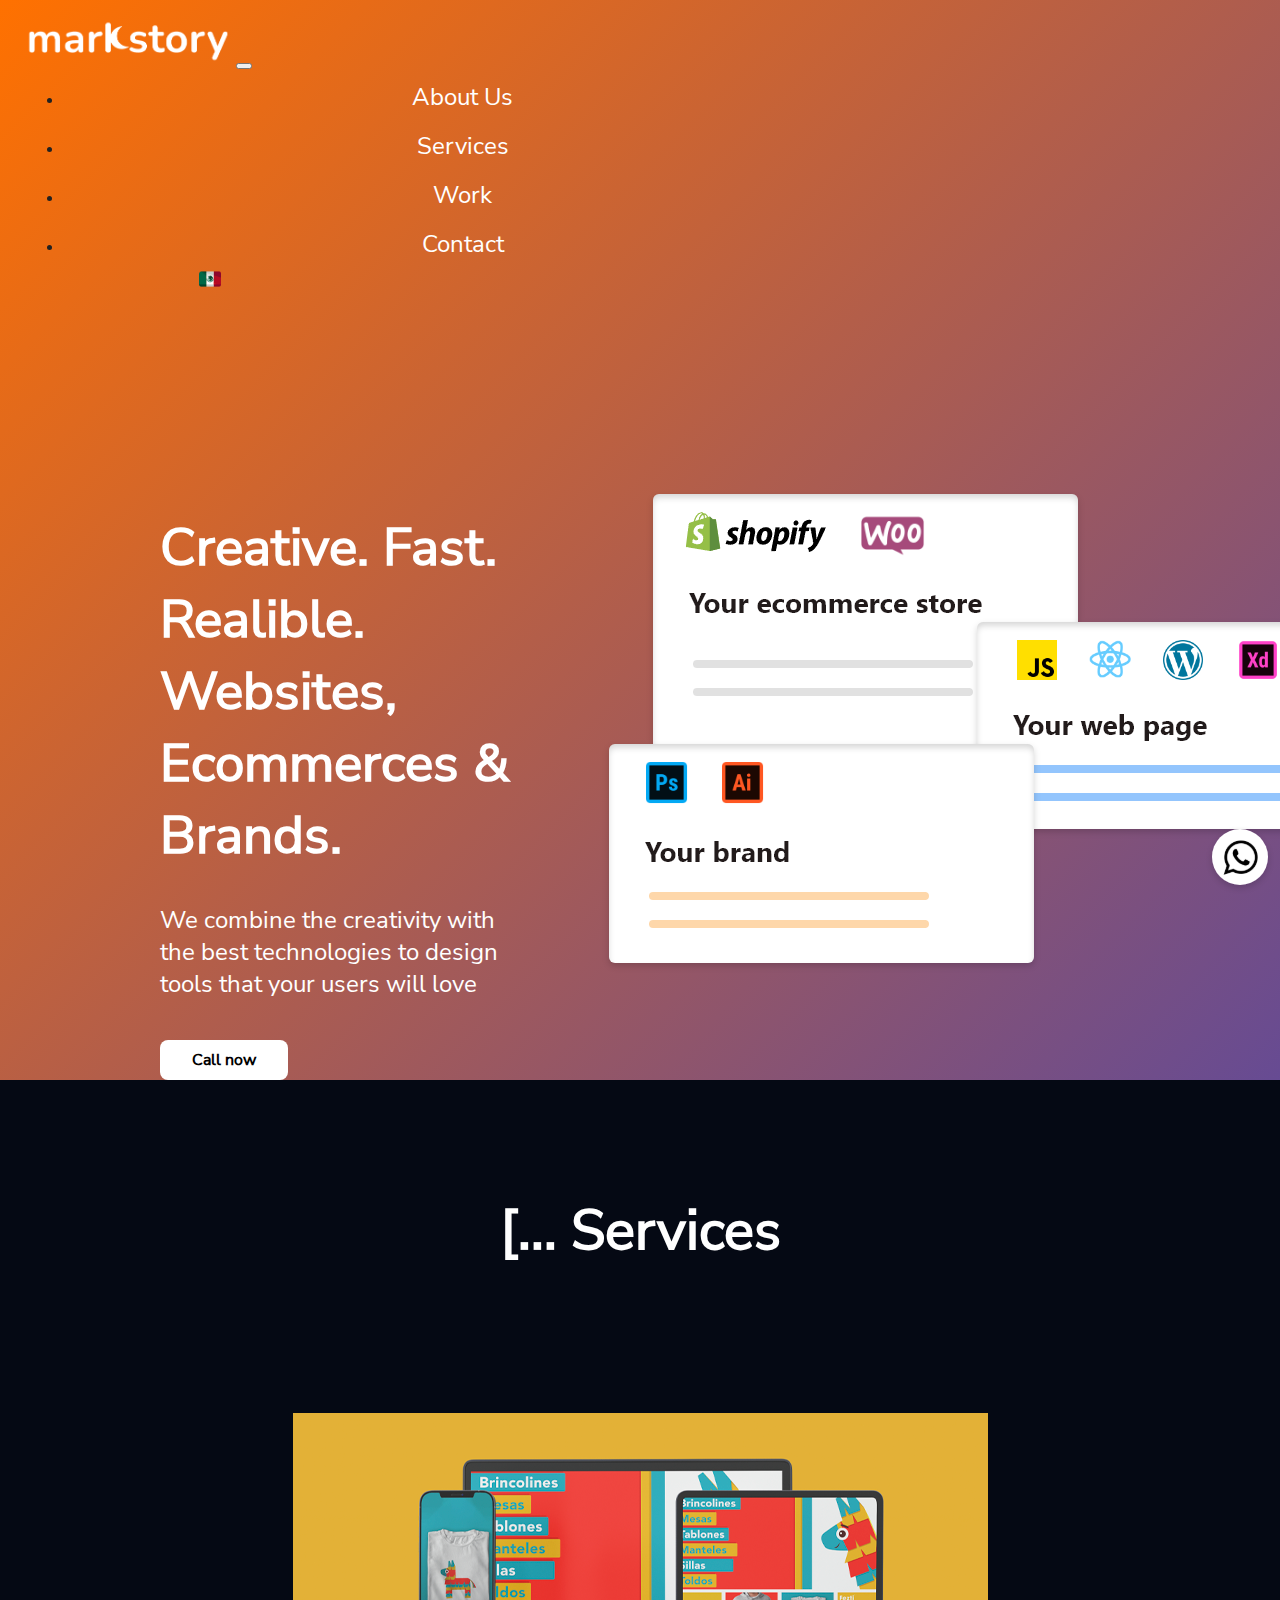
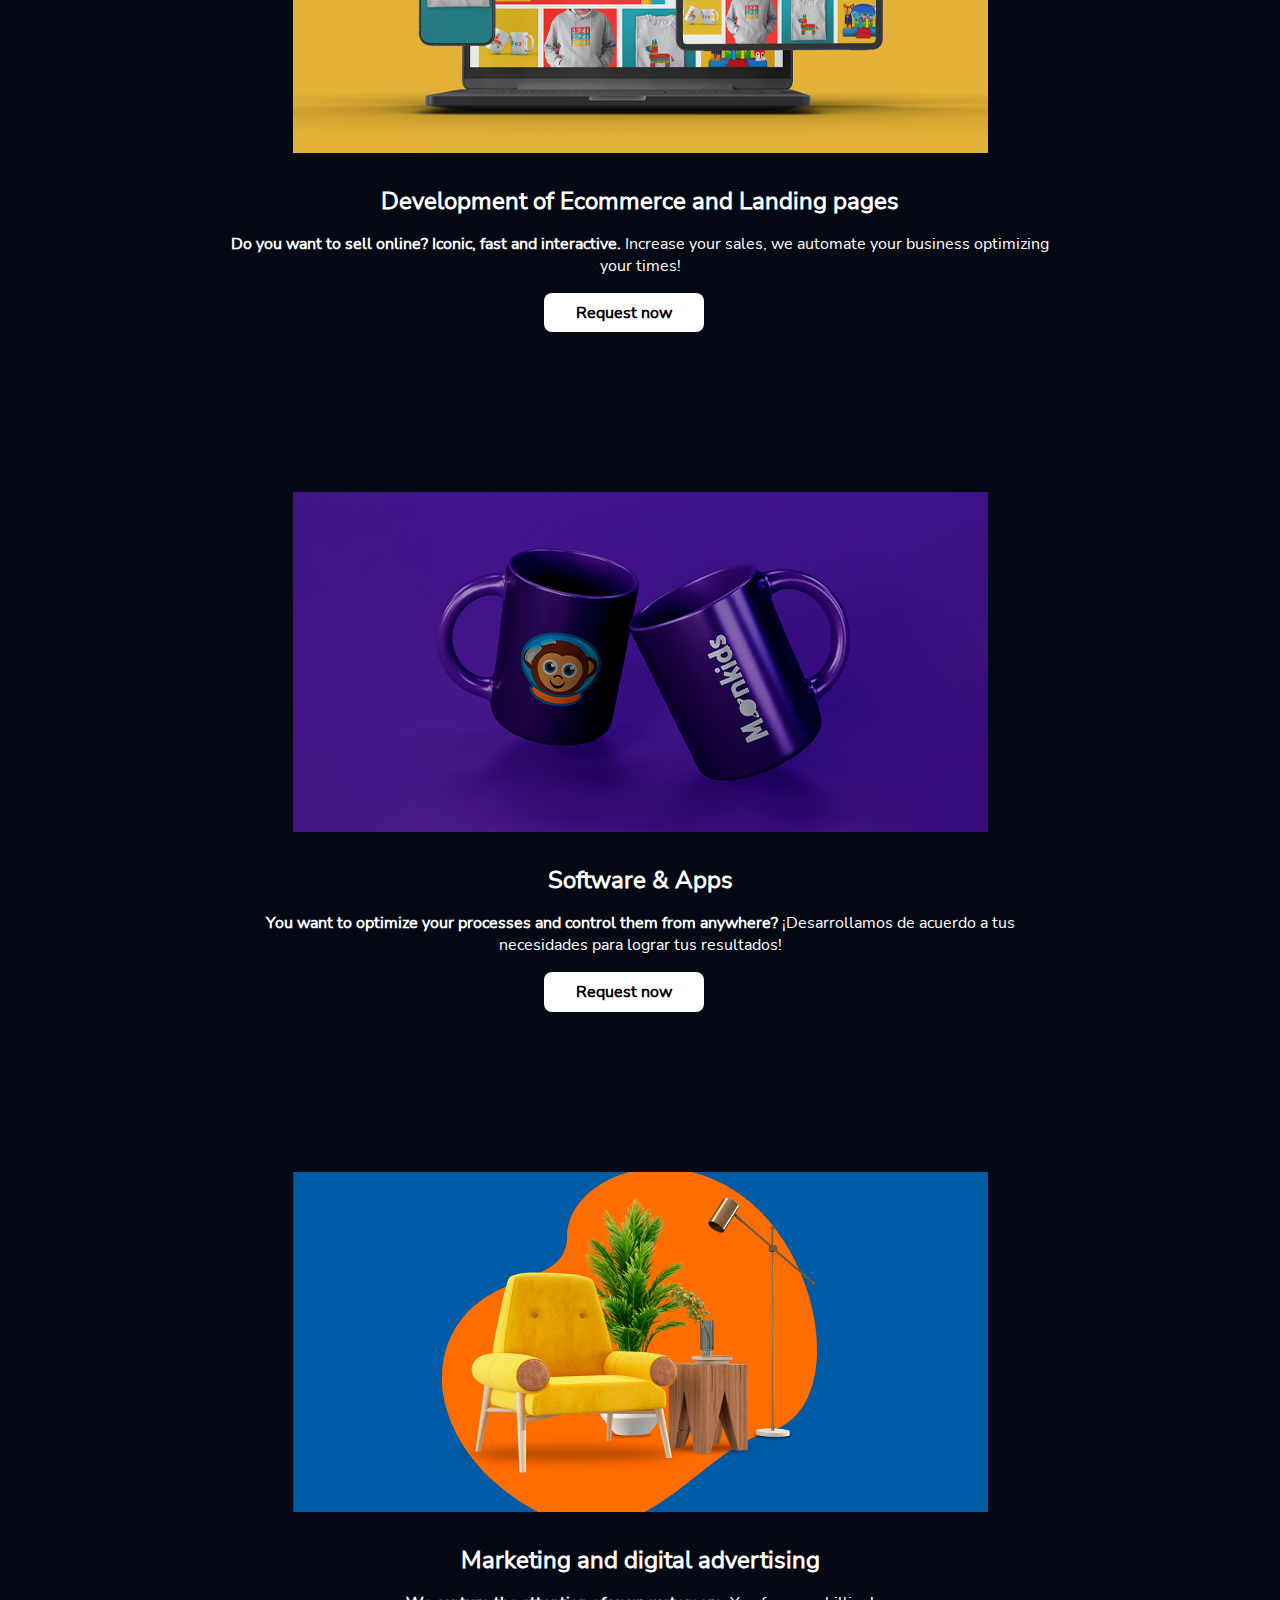
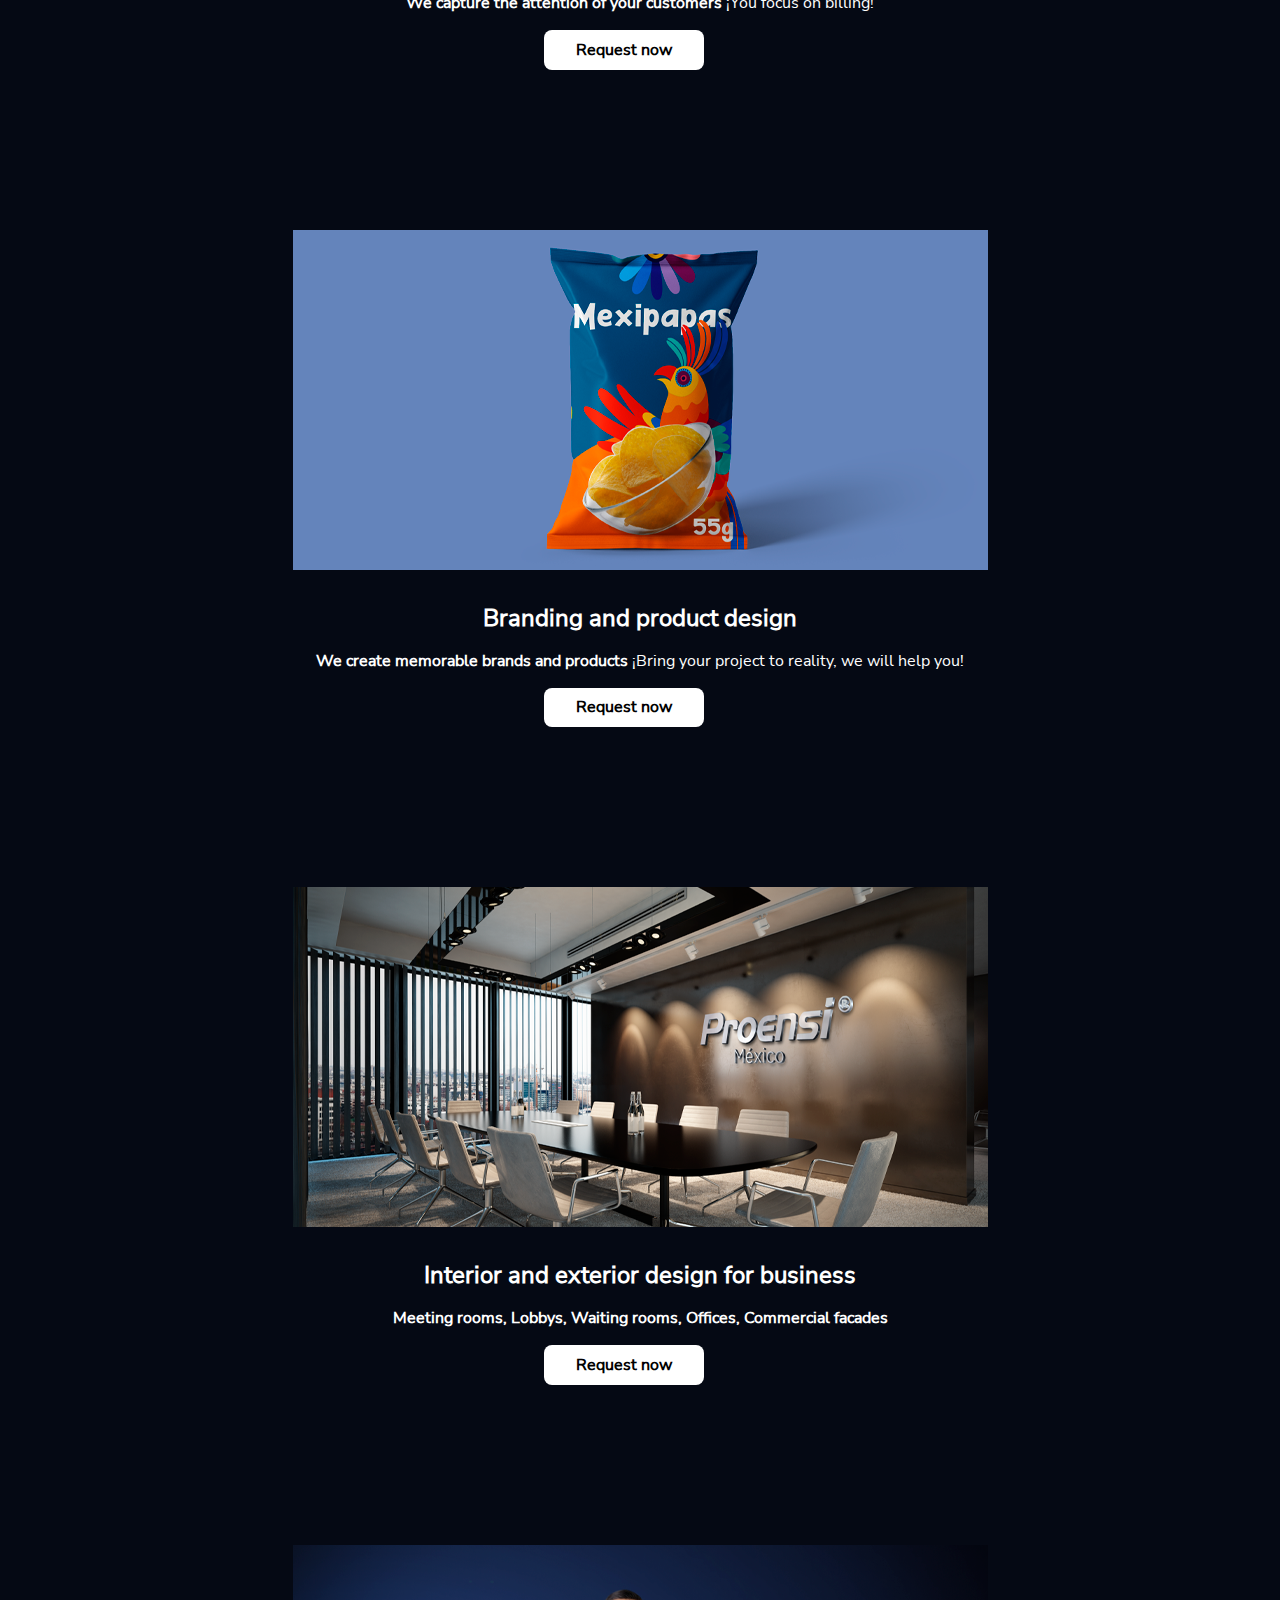
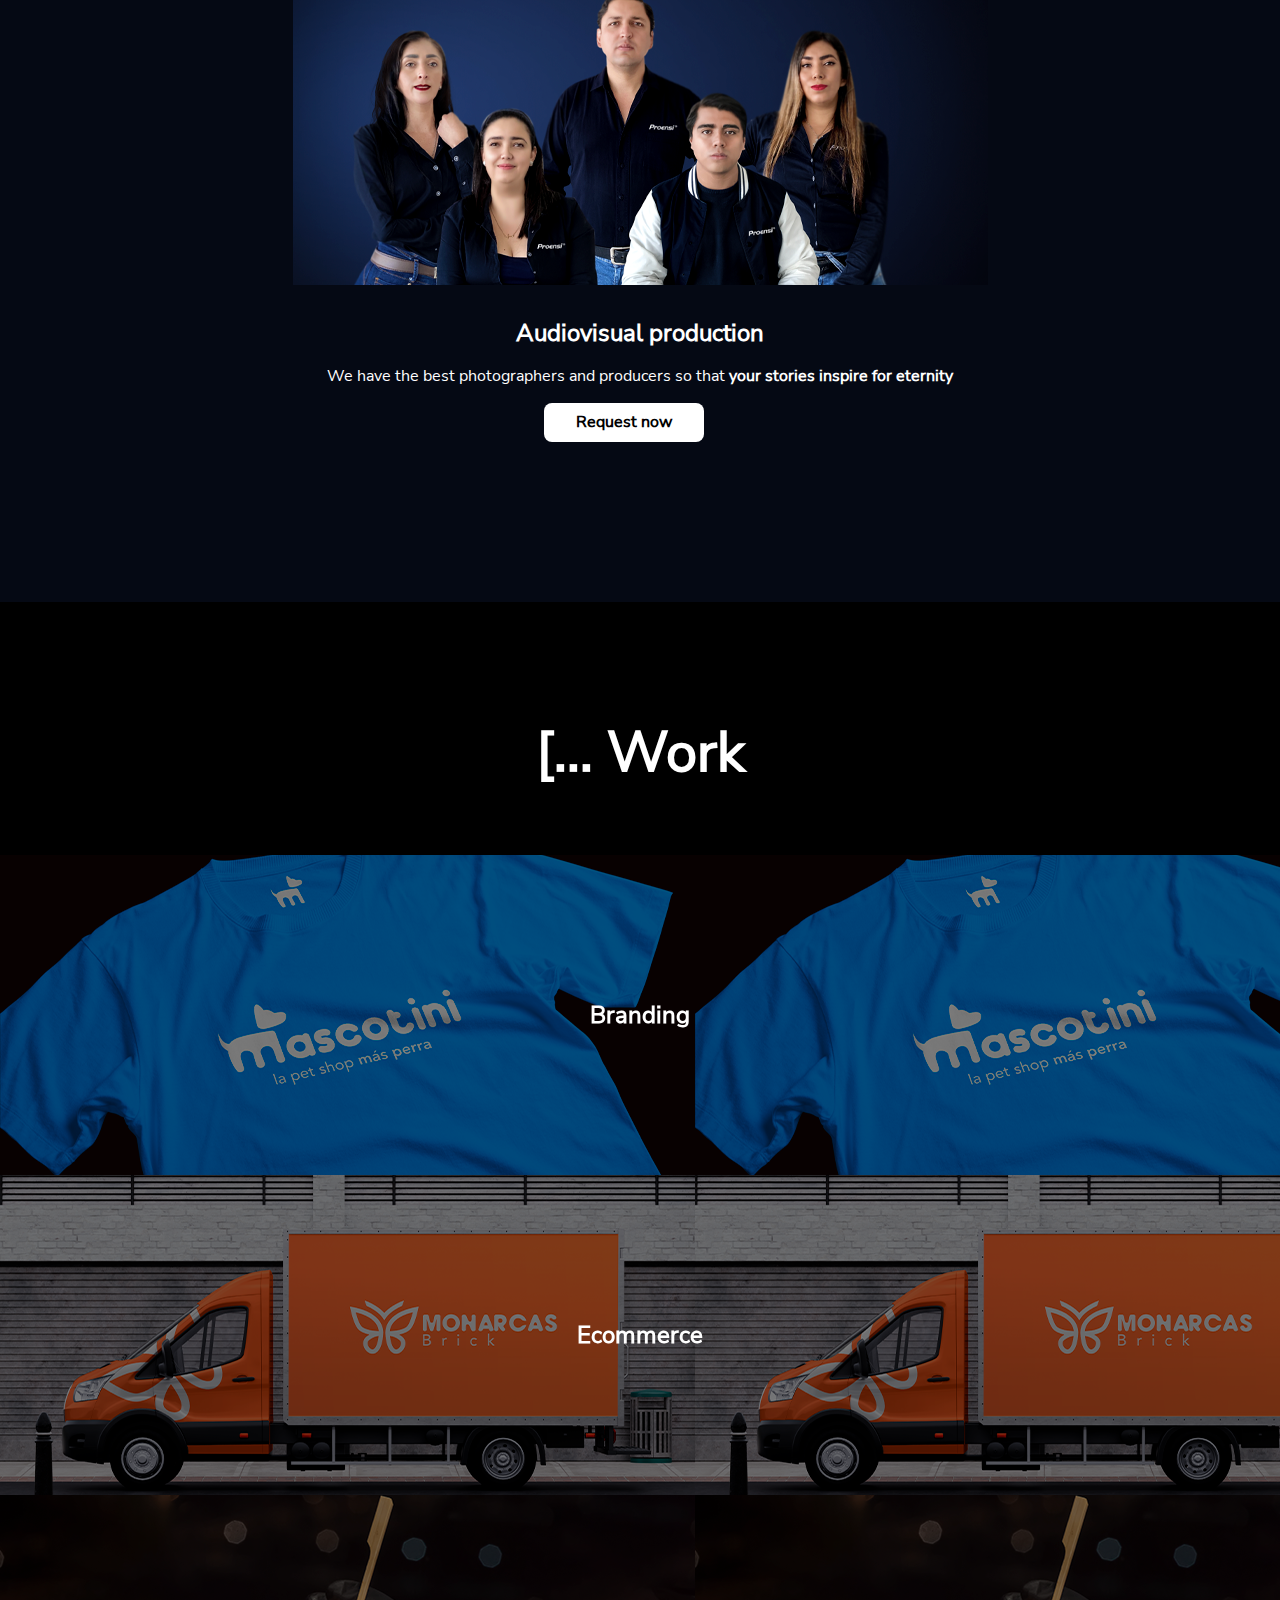
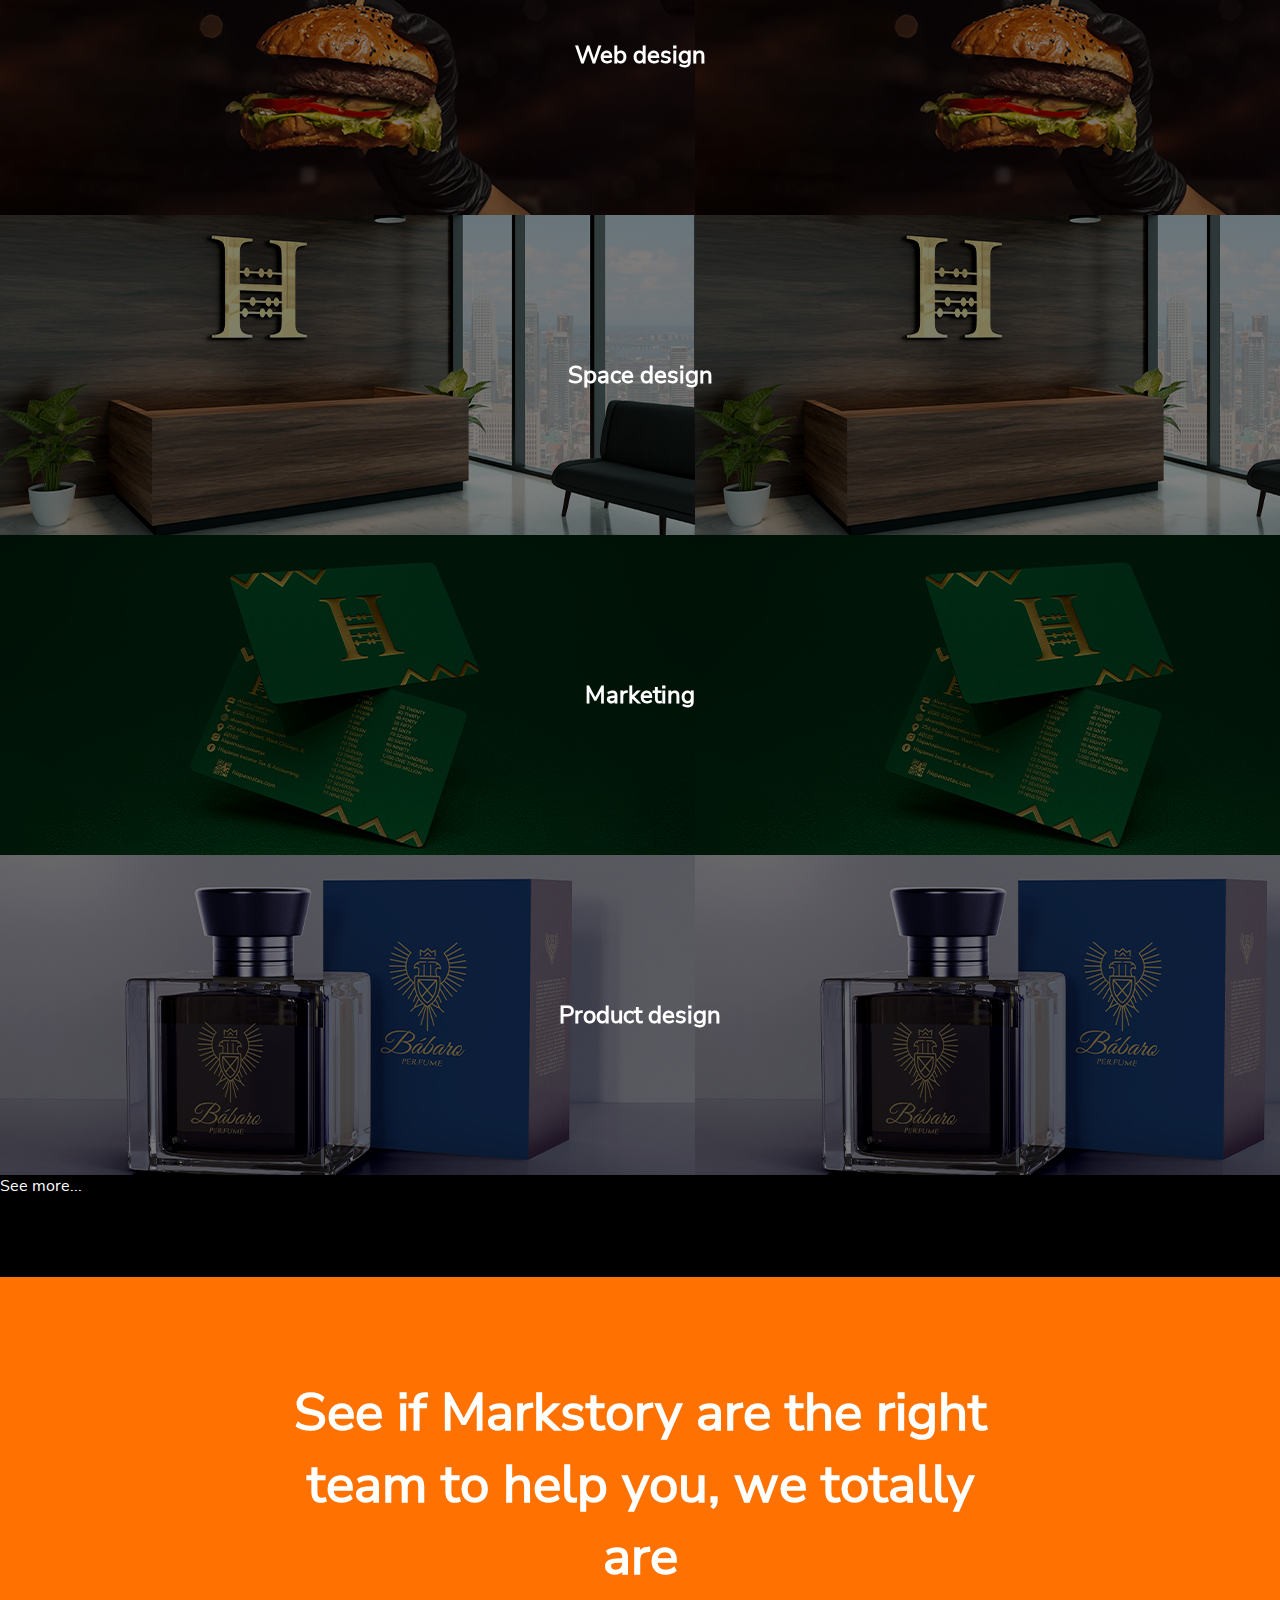
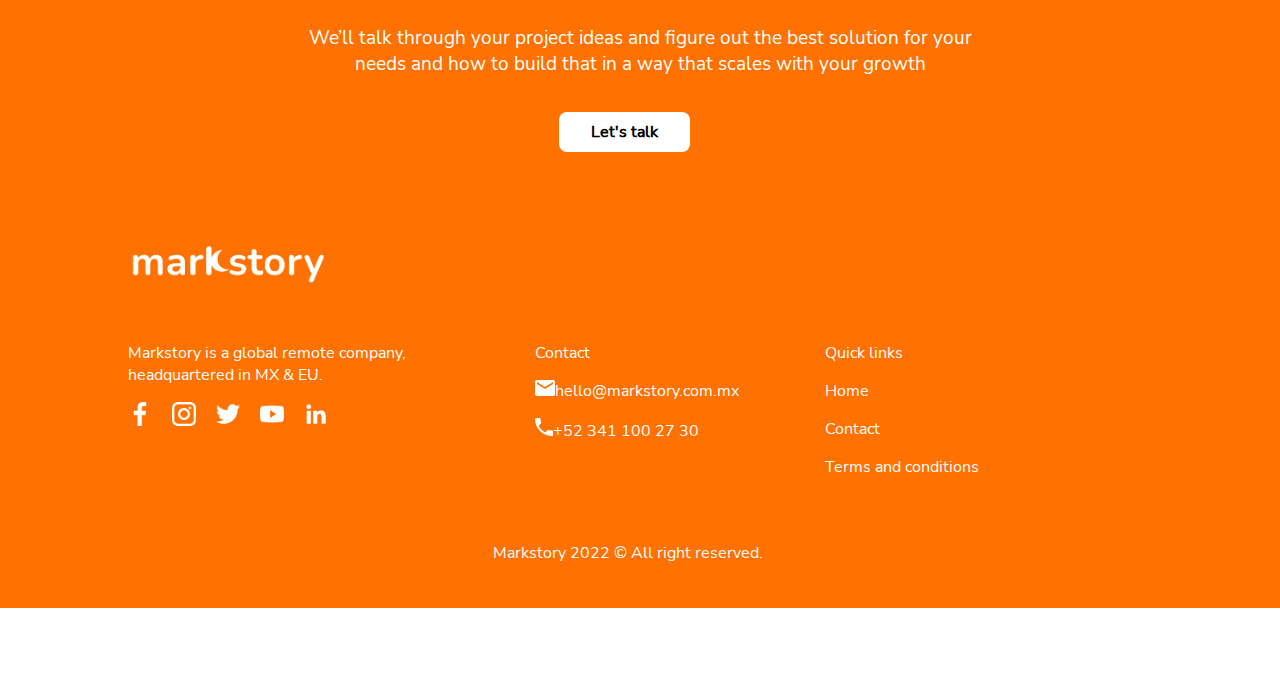
<file: en/index.html>
<!DOCTYPE html>
<html lang="en">
  <head>
    <meta charset="UTF-8" />
    <meta http-equiv="X-UA-Compatible" content="IE=edge" />
    <meta name="viewport" content="width=device-width, initial-scale=1.0" />
    <title>Markstory Inc</title>
    <!-- Styles -->
    <!-- Nuestros styles van al final de todos los css´s, los de bootstrap van antes que todos los css´s -->
    <link
      href="https://cdn.jsdelivr.net/npm/bootstrap@5.1.3/dist/css/bootstrap.min.css"
      rel="stylesheet"
      integrity="sha384-1BmE4kWBq78iYhFldvKuhfTAU6auU8tT94WrHftjDbrCEXSU1oBoqyl2QvZ6jIW3"
      crossorigin="anonymous"
    />
    <link rel="stylesheet" href="../css/styles.css" />
    <link rel="shortcut icon" href="../imgs/astronauta.png" />
    <script src="//code.jquery.com/jquery-1.11.1.min.js"></script>
  </head>
  <body>
    <!-- Btn flotante -->
    <a
      href="https://api.whatsapp.com/send?phone=3411002730&text=Hola!%20Quisiera%20informaci%C3%B3n%20sobre%20sus%20servicios."
      class="float"
      target="_blank"
    >
      <img
        class="btn-float"
        src="../imgs/whatsapp_icon.svg"
        alt="icon whatsapp"
      />
    </a>
    <main class="main">
      <!-- <iframe class="ifMenu" src="menu.html" frameborder="0"></iframe> -->
      <header>
        <nav class="navbar navbar-expand-lg navbar-dark">
          <div class="container-fluid">
            <a class="navbar-brand" href="#">
              <img src="../imgs/logo-blanco.png" alt="" height="50px" />
            </a>
            <button
              class="navbar-toggler"
              type="button"
              data-bs-toggle="collapse"
              data-bs-target="#navbarSupportedContent"
              aria-controls="navbarSupportedContent"
              aria-expanded="false"
              aria-label="Toggle navigation"
            >
              <span class="navbar-toggler-icon"></span>
            </button>
            <div class="collapse navbar-collapse" id="navbarSupportedContent">
              <ul class="navbar-nav me-auto mb-2 mb-lg-0">
                <li class="nav-item selector">
                  <a class="nav-link" href="nosotros.html">About Us</a>
                </li>
                <li class="nav-item selector">
                  <a class="nav-link" href="#servicios">Services</a>
                </li>

                <li class="nav-item selector">
                  <a class="nav-link" href="#portafolio">Work</a>
                </li>
                <li class="nav-item selector">
                  <a class="nav-link" href="contacto.html">Contact</a>
                </li>
                <div class="menu-languages">
                  <li class="nav-item selector">
                    <a class="nav-link" href="../index.html">Español</a>
                  </li>
                  <li class="nav-item selector">
                    <a class="nav-link" href="index.html">English</a>
                  </li>
                </div>
              </ul>
            </div>
            <div class="vacio">
              <a class="" href="../index.html"
                ><img src="../imgs/mexico.png" alt="" style="width: 22px"
              /></a>
            </div>
          </div>
        </nav>
      </header>
      <div class="banner-text">
        <div class="content-left">
          <h1 class="main-phrase">
            Creative. Fast. Realible. Websites, Ecommerces & Brands.
          </h1>
          <p class="secundary-phrase">
            We combine the creativity with the best technologies to design tools
            that your users will love
          </p>
          <div class="btn-container">
            <a class="btn btn-main spacer-banner" href="tel:+523411002730"
              >Call now</a
            >
          </div>
        </div>
        <div class="img-banner">
          <img src="../imgs/Group 4.png" alt="" class="img-fluid" />
        </div>
      </div>
    </main>
    <section class="services separador" id="servicios">
      <h1 class="title-services">[... Services</h1>
      <div class="row-services">
        <div class="service separador">
          <img src="../imgs/dispositivos.png" alt="" class="img-fluid" />
          <div class="text-service">
            <h2 class="title-service">
              Development of Ecommerce and Landing pages
            </h2>
            <p class="description-service">
              <strong
                >Do you want to sell online? Iconic, fast and
                interactive.</strong
              >
              Increase your sales, we automate your business optimizing your
              times!
            </p>
            <a class="btn btn-main" href="contacto.html">Request now</a>
          </div>
        </div>
        <div class="service separador">
          <img src="../imgs/marcas.png" alt="" class="img-fluid" />
          <div class="text-service">
            <h2 class="title-service">Software & Apps</h2>
            <p class="description-service">
              <strong
                >You want to optimize your processes and control them from
                anywhere?</strong
              >
              ¡Desarrollamos de acuerdo a tus necesidades para lograr tus
              resultados!
            </p>
            <a class="btn btn-main" href="contacto.html">Request now</a>
          </div>
        </div>
        <div class="service separador">
          <img src="../imgs/publicidad.png" alt="" class="img-fluid" />
          <div class="text-service">
            <h2 class="title-service">Marketing and digital advertising</h2>
            <p class="description-service">
              <strong> We capture the attention of your customers</strong>
              ¡You focus on billing!
            </p>
            <a class="btn btn-main" href="contacto.html">Request now</a>
          </div>
        </div>
        <div class="service separador">
          <img src="../imgs/producto.png" alt="" class="img-fluid" />
          <div class="text-service">
            <h2 class="title-service">Branding and product design</h2>
            <p class="description-service">
              <strong>We create memorable brands and products</strong>
              ¡Bring your project to reality, we will help you!
            </p>
            <a class="btn btn-main" href="contacto.html">Request now</a>
          </div>
        </div>
        <div class="service separador">
          <img src="../imgs/espacio-proensi.png" alt="" class="img-fluid" />
          <div class="text-service">
            <h2 class="title-service">
              Interior and exterior design for business
            </h2>
            <p class="description-service">
              <strong
                >Meeting rooms, Lobbys, Waiting rooms, Offices, Commercial
                facades</strong
              >
            </p>
            <a class="btn btn-main" href="contacto.html">Request now</a>
          </div>
        </div>
        <div class="service separador">
          <img src="../imgs/audiovisual.png" alt="" class="img-fluid" />
          <div class="text-service">
            <h2 class="title-service">Audiovisual production</h2>
            <p class="description-service">
              We have the best photographers and producers so that
              <strong> your stories inspire for eternity</strong>
            </p>
            <a class="btn btn-main" href="contacto.html">Request now</a>
          </div>
        </div>
      </div>
    </section>
    <section class="our-work" id="portafolio">
      <h1 class="title-services">[... Work</h1>
      <div class="row">
        <div class="col-md img-work work-1" loading="lazy">
          <h2 class="work">Branding</h2>
        </div>
        <div class="col-md img-work work-2" loading="lazy">
          <h2 class="work">Ecommerce</h2>
        </div>
        <div class="col-md img-work work-3" loading="lazy">
          <h2 class="work">Web design</h2>
        </div>
      </div>
      <div class="row">
        <div class="col-md img-work work-4" loading="lazy">
          <h2 class="work">Space design</h2>
        </div>
        <div class="col-md img-work work-5" loading="lazy">
          <h2 class="work">Marketing</h2>
        </div>
        <div class="col-md img-work work-6" loading="lazy">
          <h2 class="work">Product design</h2>
        </div>
      </div>
      <div class="mt-4 ms-2">
        <a href="#" style="color: white">See more...</a>
      </div>
    </section>

    <iframe class="ifFooter" src="footer.html" frameborder="0"></iframe>

    <!-- Scripts antes de la etiqueta body -->
    <!-- Nuestro js personalizado va hasta la parte final de todos los js´s, los de bootstrap van antes que todos los js´s -->
    <script
      src="https://cdn.jsdelivr.net/npm/bootstrap@5.1.3/dist/js/bootstrap.bundle.min.js"
      integrity="sha384-ka7Sk0Gln4gmtz2MlQnikT1wXgYsOg+OMhuP+IlRH9sENBO0LRn5q+8nbTov4+1p"
      crossorigin="anonymous"
    ></script>
    <script src="../main.js"></script>
  </body>
</html>
</file>
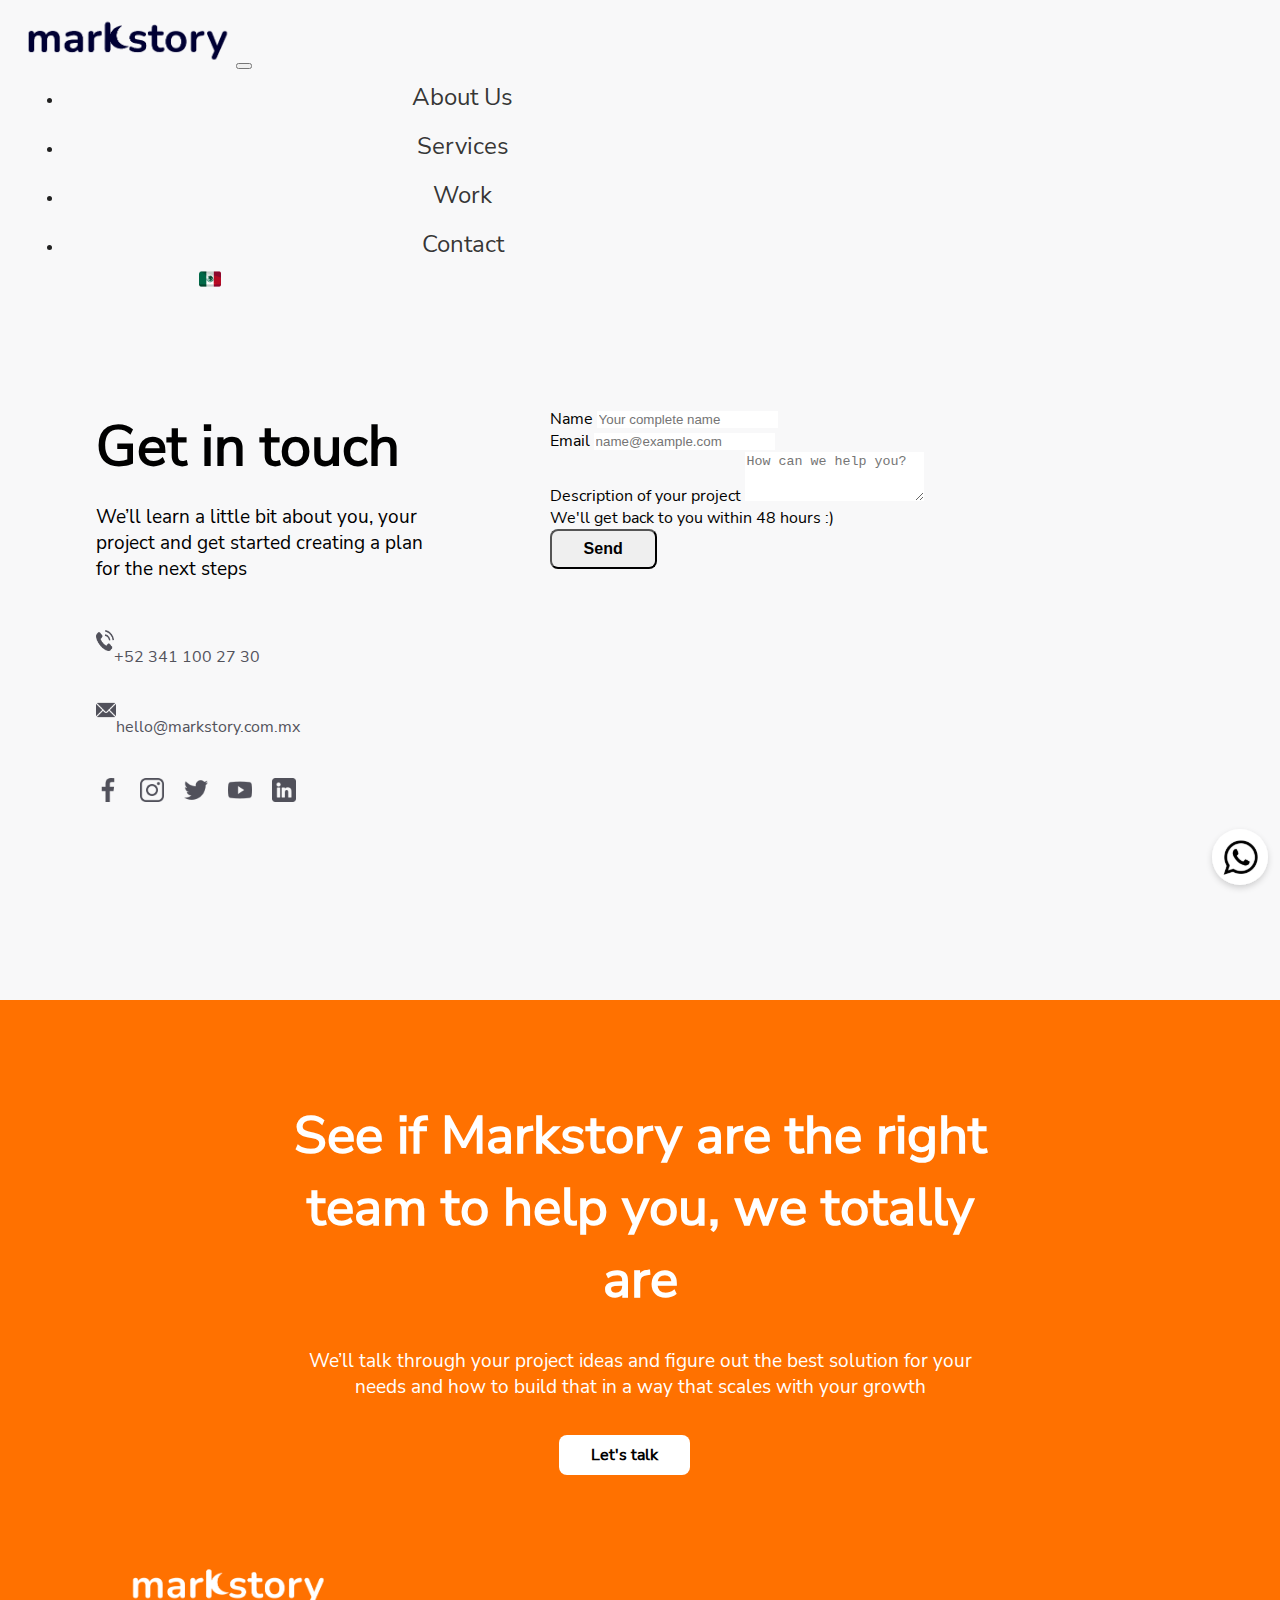
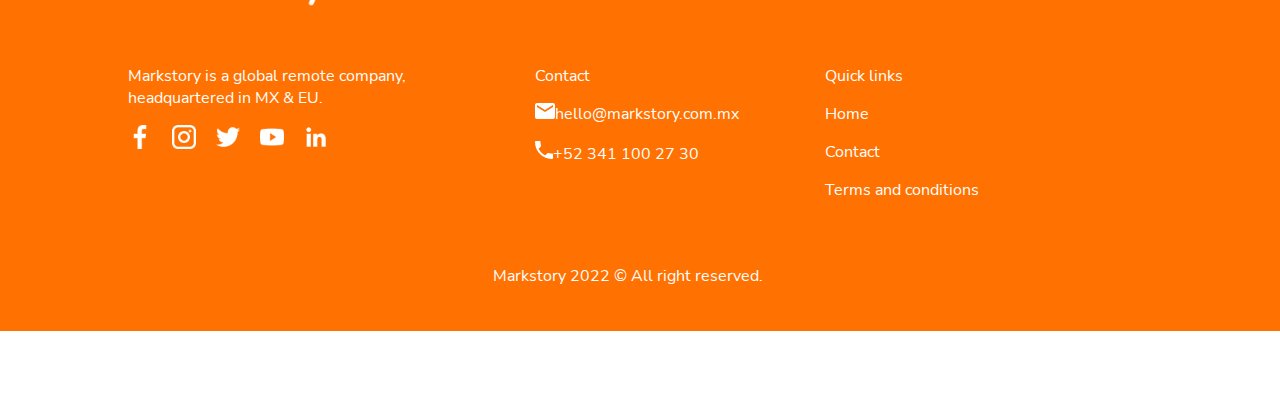
<file: en/contacto.html>
<!DOCTYPE html>
<html lang="en">
  <head>
    <meta charset="UTF-8" />
    <meta http-equiv="X-UA-Compatible" content="IE=edge" />
    <meta name="viewport" content="width=device-width, initial-scale=1.0" />
    <title>Markstory Inc</title>
    <link
      href="https://cdn.jsdelivr.net/npm/bootstrap@5.1.3/dist/css/bootstrap.min.css"
      rel="stylesheet"
      integrity="sha384-1BmE4kWBq78iYhFldvKuhfTAU6auU8tT94WrHftjDbrCEXSU1oBoqyl2QvZ6jIW3"
      crossorigin="anonymous"
    />
    <link rel="stylesheet" href="../css/styles.css" />
    <link rel="stylesheet" href="../css/contact.css" />
    <link rel="shortcut icon" href="../imgs/astronauta.png" />
  </head>
  <body>
    <!-- Btn flotante -->
    <a
      href="https://api.whatsapp.com/send?phone=3411002730&text=Hola!%20Quisiera%20informaci%C3%B3n%20sobre%20sus%20servicios."
      class="float"
      target="_blank"
    >
      <img
        class="btn-float"
        src="../imgs/whatsapp_icon.svg"
        alt="icon whatsapp"
      />
    </a>
    <header>
      <nav class="navbar navbar-expand-lg navbar-light">
        <div class="container-fluid">
          <a class="navbar-brand" href="index.html">
            <img src="../imgs/logo-azul.png" alt="" height="50px" />
          </a>
          <button
            class="navbar-toggler"
            type="button"
            data-bs-toggle="collapse"
            data-bs-target="#navbarSupportedContent"
            aria-controls="navbarSupportedContent"
            aria-expanded="false"
            aria-label="Toggle navigation"
          >
            <span class="navbar-toggler-icon"></span>
          </button>
          <div class="collapse navbar-collapse" id="navbarSupportedContent">
            <ul class="navbar-nav me-auto mb-2 mb-lg-0">
              <li class="nav-item selector">
                <a class="nav-link" href="nosotros.html">About Us</a>
              </li>
              <li class="nav-item selector">
                <a class="nav-link" href="index.html">Services</a>
              </li>

              <li class="nav-item selector">
                <a class="nav-link" href="index.html">Work</a>
              </li>
              <li class="nav-item selector">
                <a class="nav-link" href="contacto.html">Contact</a>
              </li>
            </ul>
          </div>
          <div class="vacio">
            <a class="" href="../index.html"
              ><img src="../imgs/mexico.png" alt="" style="width: 22px"
            /></a>
          </div>
        </div>
      </nav>
    </header>

    <section class="contact">
      <section class="text-contact">
        <h1 class="encabezado">Get in touch</h1>
        <p class="parrafo-contact">
          We’ll learn a little bit about you, your project and get started
          creating a plan for the next steps
        </p>
        <div class="phone">
          <img
            src="../imgs/telephone.png"
            alt="icon-correo"
            width="18px"
            height="21px"
            class="me-3"
          />
          <p class="phone-link">
            <a href="tel:+523411002730">+52 341 100 27 30</a>
          </p>
        </div>
        <div class="mail">
          <img
            src="../imgs/correo-electronico.png"
            alt="icon-correo"
            width="20px"
            height="20px"
            class="me-3"
          />
          <p class="email-link">
            <a
              href="mailto:alvarodperezv.developer@gmail.com?Subject=Interesado%20en%20sus%20productos%20y%20servicios"
              >hello@markstory.com.mx</a
            >
          </p>
        </div>
        <div class="redes-sociales">
          <a href="https://web.facebook.com/AgenciaMarkstory" target="_blank"
            ><img
              src="../imgs/facebook-app-symbol.png"
              alt="icon-social-network"
              class="me-3"
              width="24px"
          /></a>
          <a href="https://www.instagram.com/markstory.inc/" target="_blank"
            ><img
              src="../imgs/instagram-black.png"
              alt="icon-social-network"
              class="me-3"
              width="24px"
          /></a>
          <a href="https://www.instagram.com/markstory.mx/" target="_blank"
            ><img
              src="../imgs/twitter-black.png"
              alt="icon-social-network"
              class="me-3"
              width="24px"
          /></a>
          <a href="https://www.instagram.com/markstory.mx/" target="_blank"
            ><img
              src="../imgs/youtube-black.png"
              alt="icon-social-network"
              class="me-3"
              width="24px"
          /></a>
          <a href="https://www.instagram.com/markstory.mx/" target="_blank"
            ><img
              src="../imgs/linkedin-black.png"
              alt="icon-social-network"
              width="24px"
          /></a>
        </div>
      </section>
      <form id="form">
        <div class="mb-3">
          <label for="exampleInputEmail1" class="form-label">Name</label>
          <input
            type="text"
            class="form-control"
            id="exampleInputNombre"
            name="name"
            placeholder="Your complete name"
          />
        </div>
        <div class="mb-3">
          <label for="exampleInputEmail1" class="form-label">Email</label>
          <input
            type="email"
            class="form-control"
            id="exampleInputEmail1"
            placeholder="name@example.com"
            name="mail"
          />
        </div>

        <div class="mb-3">
          <label for="exampleFormControlTextarea1" class="form-label"
            >Description of your project</label
          >
          <textarea
            class="form-control"
            id="exampleFormControlTextarea1"
            rows="3"
            name="message"
            placeholder="How can we help you?"
          ></textarea>
          <div id="emailHelp" class="form-text">
            We'll get back to you within 48 hours :)
          </div>
        </div>

        <button type="submit" class="btn btn-primary">Send</button>
        <a href="mailto:alvarodperezv.developer@gmail.com" id="enviar"></a>
      </form>
    </section>
    <iframe class="ifFooter" src="footer.html" frameborder="0"></iframe>
    <script
      src="https://cdn.jsdelivr.net/npm/bootstrap@5.1.3/dist/js/bootstrap.bundle.min.js"
      integrity="sha384-ka7Sk0Gln4gmtz2MlQnikT1wXgYsOg+OMhuP+IlRH9sENBO0LRn5q+8nbTov4+1p"
      crossorigin="anonymous"
    ></script>
  </body>
</html>
</file>
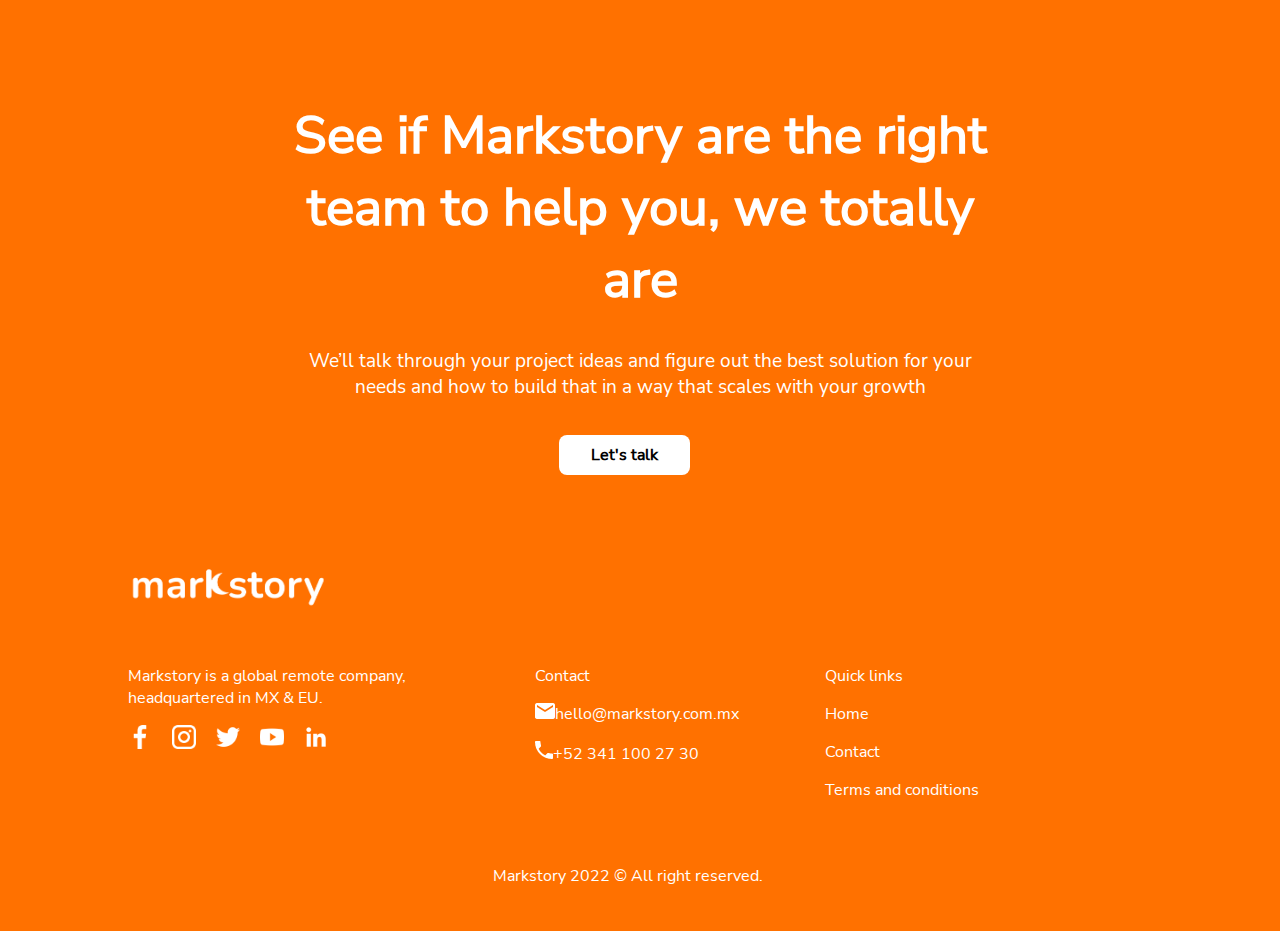
<file: en/footer.html>
<!DOCTYPE html>
<html lang="en">
  <head>
    <meta charset="UTF-8" />
    <meta http-equiv="X-UA-Compatible" content="IE=edge" />
    <meta name="viewport" content="width=device-width, initial-scale=1.0" />
    <title>Document</title>
    <link
      href="https://cdn.jsdelivr.net/npm/bootstrap@5.1.3/dist/css/bootstrap.min.css"
      rel="stylesheet"
      integrity="sha384-1BmE4kWBq78iYhFldvKuhfTAU6auU8tT94WrHftjDbrCEXSU1oBoqyl2QvZ6jIW3"
      crossorigin="anonymous"
    />
    <link rel="stylesheet" href="../css/styles.css" />
  </head>
  <body>
    <footer>
      <div class="header-footer">
        <h2 class="main-phrase">
          See if Markstory are the right team to help you, we totally are
        </h2>
        <p class="description-footer">
          We’ll talk through your project ideas and figure out the best solution
          for your needs and how to build that in a way that scales with your
          growth
        </p>
        <div class="btn-container">
          <a class="btn btn-main spacer-banner" href="tel:+523411002730"
            >Let's talk</a
          >
        </div>
      </div>
      <div class="logos-footer">
        <a href="index.html"
          ><img
            class="logo"
            src="../imgs/logo-blanco.png"
            alt="Logo"
            width="200px"
        /></a>
      </div>
      <div class="content-footer">
        <div class="item-content-footer">
          <p class="">
            Markstory is a global remote company, headquartered in MX & EU.
          </p>
          <div class="redes-sociales">
            <a href="https://www.facebook.com/AgenciaMarkstory" target="_blank">
              <img
                class="me-3"
                src="../imgs/facebook.png"
                alt="Logo"
                width="24px"
                height="24px"
              />
            </a>
            <a href="https://www.instagram.com/markstory.inc/" target="_blank"
              ><img
                class="me-3"
                src="../imgs/instagram.png"
                alt="Logo"
                width="24px"
                height="24px"
            /></a>
            <a href="#" target="_blank"
              ><img
                class="me-3"
                src="../imgs/twitter.png"
                alt="Logo"
                width="24px"
                height="24px"
            /></a>
            <a href="#" target="_blank"
              ><img
                class="me-3"
                src="../imgs/youtube.png"
                alt="Logo"
                width="24px"
                height="24px"
            /></a>
            <a href="#" target="_blank"
              ><img
                class=""
                src="../imgs/linkedin.png"
                alt="Logo"
                width="24px"
                height="24px"
            /></a>
          </div>
        </div>
        <div class="item-content-footer">
          <p class="subtitle">Contact</p>
          <p class="hiperlinks">
            <a
              href="mailto:alvarodperezv.developer@gmail.com?Subject=Interesado%20en%20sus%20servicios"
              ><img
                src="../imgs/ic_email.png"
                alt="email"
                width="20px"
                height="16px"
                class="me-2"
              />hello@markstory.com.mx</a
            >
          </p>
          <p class="hiperlinks">
            <a href="tel:+523411002730"
              ><img src="../imgs/ic_phone.png" alt="tel" class="me-1" />+52 341
              100 27 30</a
            >
          </p>
        </div>
        <div class="item-content-footer">
          <p class="subtitle">Quick links</p>
          <p class="hiperlinks">
            <a href="index.html">Home</a>
          </p>
          <p class="hiperlinks">
            <a href="contacto.html">Contact</a>
          </p>
          <p class="hiperlinks">
            <a href="#">Terms and conditions</a>
          </p>
        </div>
      </div>
      <div class="links-footer">
        <a href="#">Markstory 2022 © All right reserved.</a>
      </div>
    </footer>
  </body>
</html>
</file>
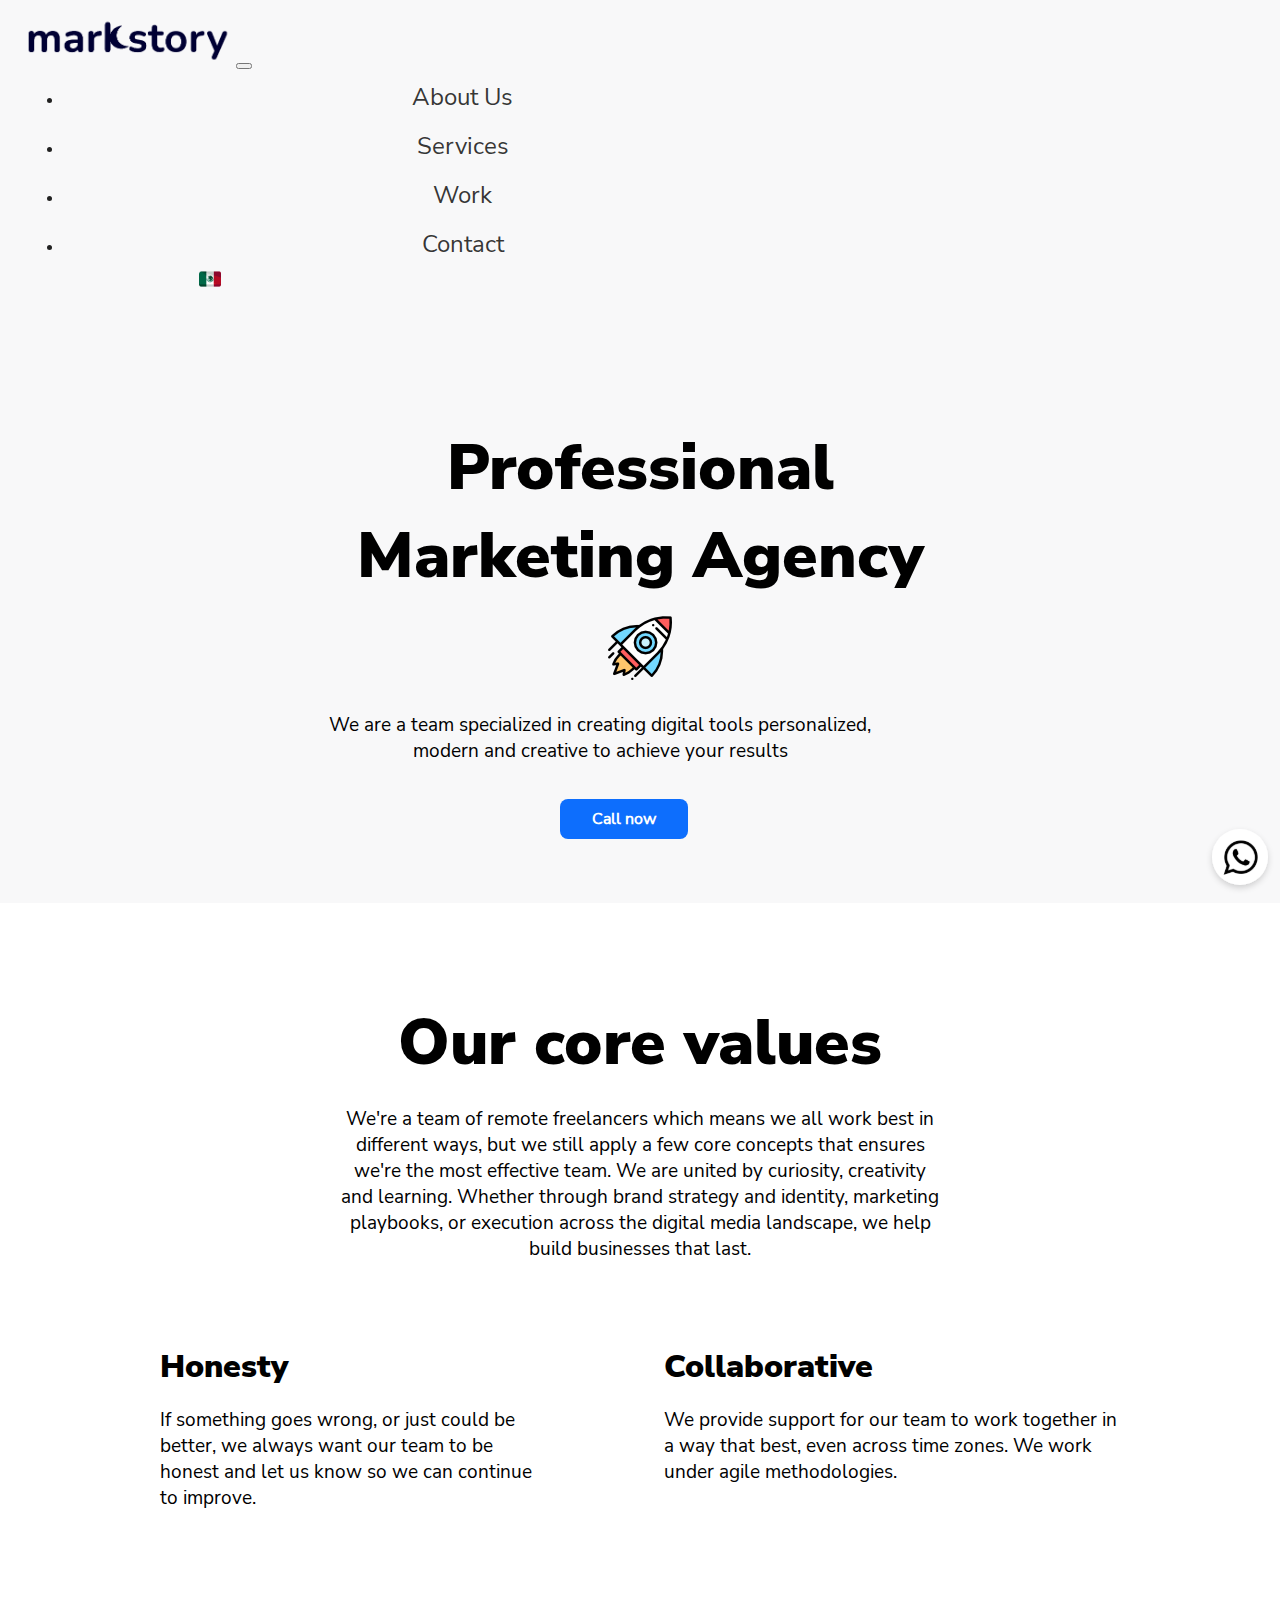
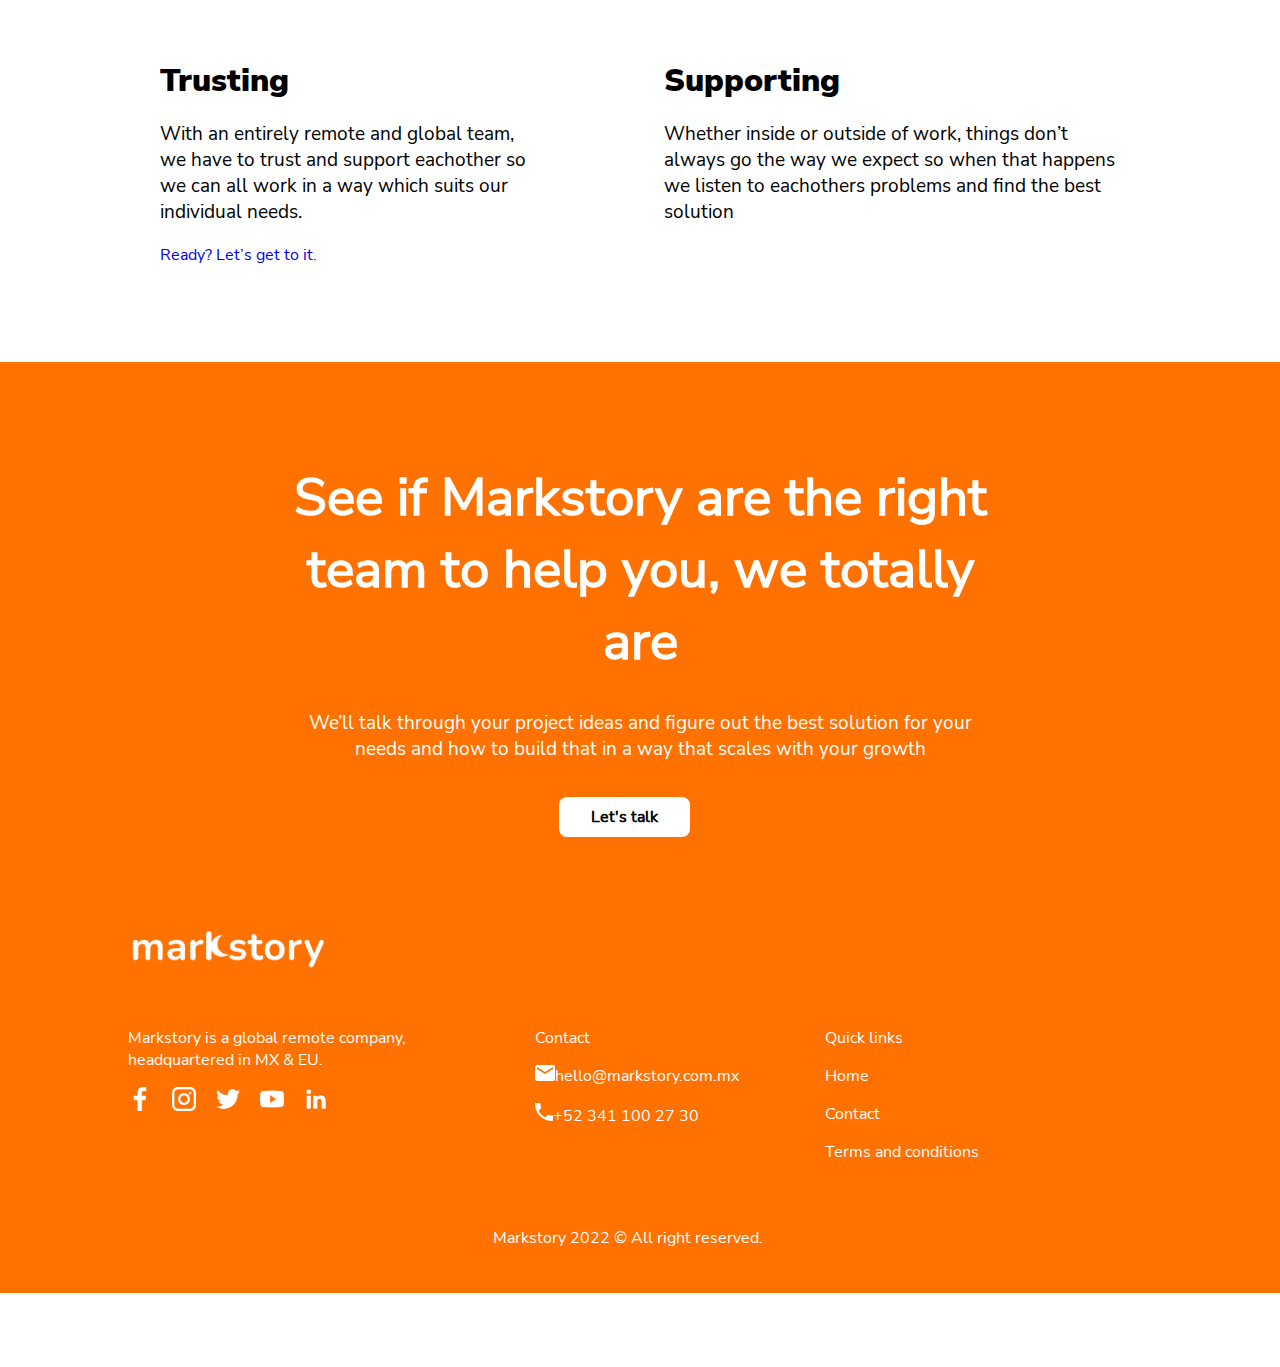
<file: en/nosotros.html>
<!DOCTYPE html>
<html lang="en">
  <head>
    <meta charset="UTF-8" />
    <meta http-equiv="X-UA-Compatible" content="IE=edge" />
    <meta name="viewport" content="width=device-width, initial-scale=1.0" />
    <title>Markstory Inc</title>
    <link
      href="https://cdn.jsdelivr.net/npm/bootstrap@5.1.3/dist/css/bootstrap.min.css"
      rel="stylesheet"
      integrity="sha384-1BmE4kWBq78iYhFldvKuhfTAU6auU8tT94WrHftjDbrCEXSU1oBoqyl2QvZ6jIW3"
      crossorigin="anonymous"
    />
    <link rel="stylesheet" href="../css/styles.css" />
    <link rel="stylesheet" href="../css/about-us.css" />
    <link rel="shortcut icon" href="../imgs/astronauta.png" />
  </head>
  <body>
    <!-- Btn flotante -->
    <a
      href="https://api.whatsapp.com/send?phone=3411002730&text=Hola!%20Quisiera%20informaci%C3%B3n%20sobre%20sus%20servicios."
      class="float"
      target="_blank"
    >
      <img
        class="btn-float"
        src="../imgs/whatsapp_icon.svg"
        alt="icon whatsapp"
      />
    </a>
    <header>
      <nav class="navbar navbar-expand-lg navbar-light">
        <div class="container-fluid">
          <a class="navbar-brand" href="index.html">
            <img src="../imgs/logo-azul.png" alt="" height="50px" />
          </a>
          <button
            class="navbar-toggler"
            type="button"
            data-bs-toggle="collapse"
            data-bs-target="#navbarSupportedContent"
            aria-controls="navbarSupportedContent"
            aria-expanded="false"
            aria-label="Toggle navigation"
          >
            <span class="navbar-toggler-icon"></span>
          </button>
          <div class="collapse navbar-collapse" id="navbarSupportedContent">
            <ul class="navbar-nav me-auto mb-2 mb-lg-0">
              <li class="nav-item selector">
                <a class="nav-link" href="nosotros.html">About Us</a>
              </li>
              <li class="nav-item selector">
                <a class="nav-link" href="index.html">Services</a>
              </li>

              <li class="nav-item selector">
                <a class="nav-link" href="index.html">Work</a>
              </li>
              <li class="nav-item selector">
                <a class="nav-link" href="contacto.html">Contact</a>
              </li>
            </ul>
          </div>
          <div class="vacio">
            <a class="" href="../index.html"
              ><img src="../imgs/mexico.png" alt="" style="width: 22px"
            /></a>
          </div>
        </div>
      </nav>
    </header>
    <section class="space">
      <div class="encabezado-img">
        <h1 class="encabezados">Professional Marketing Agency</h1>
        <div class="cohete">
          <img src="../imgs/cohete-chido.png" alt="" class="" />
        </div>
      </div>
      <p class="secundary-phrase">
        We are a team specialized in creating digital tools personalized, modern
        and creative to achieve your results
      </p>
      <div class="btn-container">
        <a
          class="btn btn-main spacer-banner btn-desktop"
          href="tel:+523411002730"
          >Call now</a
        >
      </div>
    </section>
    <section class="description-values">
      <div class="header-nosotros">
        <h2 class="encabezados">Our core values</h2>
        <p class="text-general">
          We're a team of remote freelancers which means we all work best in
          different ways, but we still apply a few core concepts that ensures
          we're the most effective team. We are united by curiosity, creativity
          and learning. Whether through brand strategy and identity, marketing
          playbooks, or execution across the digital media landscape, we help
          build businesses that last.
        </p>
      </div>
      <div class="values">
        <div class="value">
          <h2 class="encabezados-dos">Honesty</h2>
          <p class="text-general-dos">
            If something goes wrong, or just could be better, we always want our
            team to be honest and let us know so we can continue to improve.
          </p>
        </div>
        <div class="value">
          <h2 class="encabezados-dos">Collaborative</h2>
          <p class="text-general-dos">
            We provide support for our team to work together in a way that best,
            even across time zones. We work under agile methodologies.
          </p>
        </div>
        <div class="value">
          <h2 class="encabezados-dos">Trusting</h2>
          <p class="text-general-dos">
            With an entirely remote and global team, we have to trust and
            support eachother so we can all work in a way which suits our
            individual needs.
          </p>
        </div>
        <div class="value">
          <h2 class="encabezados-dos">Supporting</h2>
          <p class="text-general-dos">
            Whether inside or outside of work, things don’t always go the way we
            expect so when that happens we listen to eachothers problems and
            find the best solution
          </p>
        </div>
      </div>
      <a href="contacto.html" class="">Ready? Let’s get to it. </a>
    </section>
    <iframe class="ifFooter" src="footer.html" frameborder="0"></iframe>
    <script
      src="https://cdn.jsdelivr.net/npm/bootstrap@5.1.3/dist/js/bootstrap.bundle.min.js"
      integrity="sha384-ka7Sk0Gln4gmtz2MlQnikT1wXgYsOg+OMhuP+IlRH9sENBO0LRn5q+8nbTov4+1p"
      crossorigin="anonymous"
    ></script>
  </body>
</html>
</file>
<file: css/styles.css>
@font-face {
  font-family: "Nunito Sans Regular";
  src: url("Nunito_Sans/NunitoSans-Regular.ttf");
}
@font-face {
  font-family: "Nunito Sans Black";
  src: url("Nunito_Sans/NunitoSans-Black.ttf");
}
@font-face {
  font-family: "Nunito Sans Light";
  src: url("Nunito_Sans/NunitoSans-Light.ttf");
}
@font-face {
  font-family: "Montserrat Thin";
  src: url("Montserrat/Montserrat-Thin.ttf");
}
body {
  font-family: "Nunito Sans Regular", -apple-system, BlinkMacSystemFont,
    "Segoe UI", Roboto, Oxygen, Ubuntu, Cantarell, "Open Sans", "Helvetica Neue",
    sans-serif;
  margin: 0;
  height: auto;
}
h1,
h2 {
  margin: 0;
}
a {
  text-decoration: none;
  cursor: pointer;
}
.btn-float {
  position: fixed;
  bottom: 0.2rem;
  right: 0.2rem;
  cursor: pointer;
  animation: rebote 0.6s alternate infinite ease-in-out;
}
@keyframes rebote {
  0% {
    transform: translateY(-25%);
  }
  100% {
    transform: translateY(0%);
  }
}

.separador {
  padding: 1.5rem 1rem;
}

/* MOBILE VERSION */
/* -------------------------------- MAIN SECTION ------------------------------------ */
/* navbar-collapse - mobile */
.navbar-collapse {
  background-color: #07009b;
  padding: 4rem 1.5rem 2.5rem 4rem;

  border-radius: 4px;
}
.nav-item .nav-link {
  /* color: #050914 !important; */
  /* font-family: "Montserrat Thin"; */
  font-family: "Nunito Sans Black";
  text-transform: uppercase;
  color: #fff !important;
  font-size: 40px;
  line-height: 42px;
  font-weight: 200;

  margin: 0;
}
/* .... */
.main {
  background: linear-gradient(-45deg, red 0%, #0b34eb 60%, #ff7100 100%);
  background-size: 400% 400%;
  animation: gradient 10s ease-in-out infinite;
  min-height: 100vh;
}
@keyframes gradient {
  0% {
    background-position: 0%;
  }
  50% {
    background-position: 100%;
  }
  100% {
    background-position: 0%;
  }
}
/* Header-Menu */

header {
  height: auto;
}
.vacio {
  display: none;
}
.menu-languages {
  margin-top: 3rem;
}
.menu-languages .nav-link {
  font-family: "Nunito Sans Regular";
  font-size: 2rem;
}
/* -----------*/

/* Text */
.spacer-banner {
  margin-top: 1rem;
}
.banner-text {
  color: white;
  padding: 0 1.25rem;
}
.content-left {
  animation: content-left 0.9s ease-in-out;
}
@keyframes content-left {
  0% {
    transform: translateX(-600%);
  }
  100% {
    transform: translateX(0%);
  }
}

.main-phrase {
  font-size: 2.5rem;
  text-align: center;
  margin-top: 4.5rem;
}
.secundary-phrase {
  margin-top: 2rem;
  font-size: 1.2rem;
  font-weight: 300;
  text-align: center;
}
.img-banner {
  margin-top: 3rem;
  animation: content-right 0.9s ease-in-out;
}
@keyframes content-right {
  0% {
    transform: translateX(600%);
  }
  50% {
    transform: translateX(50%);
  }
  100% {
    transform: translateX(0%);
  }
}
/* Buttons */
.btn-container {
  display: flex;
  justify-content: center;
}
.btn {
  font-size: 1rem;
  font-weight: 600;
  text-align: center;
  padding: 0.55rem 2rem;
  border-radius: 8px;
  cursor: pointer;
  /* background-color: white; */
}

.btn-main {
  background-color: white;
  color: black;
}
.btn-main:hover {
  background-color: #0d6efd;
  color: white;
}

.btn-white {
  background-color: rgba(33, 33, 33, 0.7);
  color: white;
  margin-top: 0.5rem;
}

/* SERVICES */
.services {
  background-color: #050914;
  height: auto;
}
.service {
  display: flex;
  flex-direction: column;
  align-items: center;
}
.title-services {
  text-align: center;
  color: white;
  font-size: 2rem;
  padding-top: 2rem;
  padding-bottom: 1rem;
}
.text-service {
  display: flex;
  flex-direction: column;
  align-items: center;
}
.text-service {
  color: white;
}
.title-service {
  margin-top: 2rem;
  text-align: center;
}
.description-service {
  margin-top: 1rem;
  text-align: center;
}
/* ------------------------------ ABOUT-US SECTION ---------------------------------- */
.about-us {
  /* background-color: #2f6fc7; */
  background-image: url("../imgs/banner-marte.png");
  background-repeat: no-repeat;
  background-size: cover;
  height: 100vh;
  color: white;
}
/* our-work */
.our-work {
  padding: 1rem 1rem;
  background-color: black;
  color: white;
}
.img-work {
  position: relative;
  height: 21rem;
  max-width: 100%;
  display: flex;
  justify-content: center;
  align-items: center;
  overflow: hidden;
  transition: all 500ms ease;
}
.img-work::before {
  position: absolute;
  content: "";
  top: 0;
  bottom: 0;
  left: 0;
  right: 0;
  background-color: rgba(0, 0, 0, 0.5);
}
.img-work:hover {
  font-weight: 700;
  transform: scale(1.1);
}
.work-1 {
  background-image: url("../imgs/mascotini.png");
}
.work-2 {
  background-image: url("../imgs/camioneta.png");
}
.work-3 {
  background-image: url("../imgs/hamburguesa.png");
}
.work-4 {
  background-image: url("../imgs/espacio-hispanos.png");
}
.work-5 {
  background-image: url("../imgs/card-hispanos.png");
}
.work-6 {
  background-image: url("../imgs/perfume.png");
}
/*----------------- Contact --------------------- */

.contact-uno a {
  color: white;
}
.phone {
  font-size: 2.3rem;
  margin: 1rem 0;
}
.email {
  font-size: 1.5rem;
  margin: 1rem 0 3rem 0;
}

.btn-outline {
  border: 3px solid white;
  color: white;
}
.btn-outline:hover {
  border: 4px solid white;
  color: white;
}
.social-network {
  margin-top: 3.5rem;
}
/* contact-dos */
.contact-dos {
  padding: 0.75rem;
}
/* ------------------------------ FOOTER SECTION -------------------------------------- */
.ifFooter {
  width: 100% !important;
  height: 145vh;
}
footer {
  background-color: #ff7100;
  /* height: auto; */
  padding: 2rem;
  color: white;
}
.header-footer .main-phrase {
  text-align: center;
}
.description-footer {
  text-align: center;
}
.header-footer .btn-container {
  display: flex;
  justify-content: center;
}
.description-footer {
  margin-top: 2rem;
  font-size: 1.2rem;
}
.item-content-footer {
  margin-bottom: 3rem;
}
#salto {
  display: none;
}
.logos-footer {
  margin-top: 4rem;
  margin-bottom: 2rem;
}
.subtitle {
  font-weight: 700;
  text-align: left;
}
.links-footer {
  display: flex;
  justify-content: center;
}
.links-footer a {
  text-decoration: none;
  color: white;
  margin-right: 1.5rem;
  margin-bottom: 1rem;
}
.hiperlinks a {
  color: white;
}

/* DESKTOP VERSION */
@media only screen and (min-width: 1024px) {
  .menu-languages {
    display: none;
  }
  .navbar-collapse {
    /* background-color: #f8f8f9; */
    background-color: rgba(255, 255, 255, 0);
    padding: 0;
    /* height: 90vh; */
  }
  .nav-item .nav-link {
    font-family: "Nunito Sans Regular";
    color: #fff !important;
    font-size: 1.5rem;
    padding: 0;
    margin: 0;
    text-transform: capitalize;
  }
  .separador {
    padding: 5rem 7rem;
  }
  /* --------------------- Main section -------------------- */
  /* Header-Menu */
  header {
    padding: 1rem 1.5rem;
  }
  .navbar-brand {
    width: 16%;
    margin: 0;
    padding: 0;
  }
  .navbar-collapse {
    width: 68%;
  }
  .navbar-nav {
    margin: auto;
  }
  .vacio {
    display: flex;
    width: 16%;
    justify-content: flex-end;
  }
  /* idiomas */
  .dropdown-menu[data-bs-popper] {
    top: 100%;
    right: 0;
    margin-top: 0.125rem;
  }
  .selector {
    color: #212121;
    font-weight: 500;
    border-radius: 12px;
    text-align: center;
    padding: 0.22rem 0.5rem;
  }
  .selector:hover {
    background-color: #5e78aa;
  }
  /* ------------------------------------------------------------------------- */
  /* Text */
  .banner-text {
    display: grid;
    grid-template-columns: 50% 50%;
    margin-top: 8rem;
    padding: 0 10rem;
    margin-right: 5rem;
    /* column-gap: 3rem; */
  }
  .main-phrase {
    text-align: left;
    font-size: 3.3rem;
  }
  .secundary-phrase {
    text-align: left;
    font-size: 1.5rem;
    margin-right: 5rem;
  }
  .btn {
    max-width: 20rem;
  }
  .btn-main {
    margin-right: 2rem;
  }
  .btn-container {
    display: flex;
    justify-content: flex-start;
  }

  /* ------------------- services ----------------------------- */

  .title-services {
    font-size: 3.5rem;
    padding-bottom: 4rem;
  }
  .service {
    display: flex;
    justify-content: center;
    align-items: center;
  }
  /* our-work */
  .our-work {
    padding: 5rem 0;
  }
  .img-work {
    height: 20rem;
  }
  .work {
    position: relative;
  }

  /* ------------------- Footer --------------------- */
  .ifFooter {
    height: 111vh;
  }
  footer {
    padding: 1.75rem 8rem;
  }
  .header-footer {
    padding: 0 10rem 1.5rem 10rem;
  }
  .content-footer {
    display: grid;
    grid-template-columns: auto auto auto auto;
  }
  .item-content-footer {
    max-width: 20rem;
  }
  #salto {
    display: block;
  }
  .item-content-footer .subtitle {
    font-weight: 500;
  }
  .redes-sociales a {
    margin-right: 1rem;
  }
}
</file>
<file: css/contact.css>
/*----------------- Contact --------------------- */
header {
  background-color: #f8f8f9;
}
.contact {
  padding: 2rem 1rem;
  background-color: #f8f8f9;
}
.text-contact {
  text-align: center;
}
.form-contact {
  padding: 1rem;
  font-weight: 700;
}
.encabezado {
  font-size: 2.5rem;
  font-weight: 800;
  margin-bottom: 1rem;
}
.parrafo-contact {
  font-size: 1.2rem;
  font-weight: 200;
}
.phone {
  display: flex;
  justify-content: center;
  margin-top: 3rem;
}
.mail {
  display: flex;
  justify-content: center;
  margin-bottom: 1.5rem;
}
.phone-link {
  font-size: 1rem;
  text-align: center;
}
.phone-link a {
  color: #52525b;
}
.email-link {
  font-size: 1rem;
  text-align: center;
}
.email-link a {
  color: #52525b;
}
.redes-sociales {
  margin-bottom: 4rem;
}
.form-control {
  border: 0;
}

/* DESKTOP VERSION */
@media only screen and (min-width: 1024px) {
  /* ----------------- content-contact --------------------*/
  .contact {
    display: flex;
    padding: 6rem 6rem 8rem 6rem;
  }
  .text-contact {
    width: 35%;
    margin-right: 7rem;
  }
  #form {
    width: 65%;
  }
  .encabezado {
    font-size: 3.5rem;
  }
  .text-contact {
    text-align: left;
  }
  .phone {
    justify-content: left;
  }
  .mail {
    justify-content: left;
  }
  /* Color de links menu */
  .navbar-light .navbar-nav .nav-link {
    color: rgba(0, 0, 0, 0.8) !important;
  }
}
</file>
<file: css/about-us.css>
header {
  background-color: #f8f8f9;
}
.space {
  height: auto;
  background-color: #f8f8f9;
  padding: 3rem 1rem;
  animation: content-updown 0.9s ease-in-out;
}
.description-values {
  height: auto;
  padding: 4rem 1rem;
}
.encabezados {
  font-size: 3rem;
  font-weight: 800;
  margin-bottom: 1rem;
  text-align: center;
  font-family: "Nunito Sans Black";
}
.secundary-phrase {
  margin-top: 2rem;
  font-size: 1.2rem;
  font-weight: 300;
  text-align: center;
}
.text-general {
  text-align: center;
  font-size: 1.2rem;
  font-weight: 300;
}
.encabezado-img {
  margin-bottom: 1rem;
}

.cohete {
  display: flex;
  justify-content: center;
}
.encabezados-dos {
  text-align: left;
  font-size: 2rem;
  font-weight: 800;
  margin-bottom: 1rem;
  font-family: "Nunito Sans Black";
}
.text-general-dos {
  text-align: left;
  font-size: 1.2rem;
  font-weight: 300;
}

.value {
  margin-top: 4rem;
}
/* btns */
.btn-desktop {
  background-color: #0d6efd;
  color: white;
}
.btn-main:hover {
  color: rgba(33, 33, 33, 0.7);
  background-color: white;
}
@keyframes content-updown {
  0% {
    transform: translateY(-200%);
  }

  100% {
    transform: translateY(0%);
  }
}
/* DESKTOP VERSION */
@media only screen and (min-width: 1024px) {
  .space {
    padding: 7rem 20rem 4rem 20rem;
  }
  .values {
    display: grid;
    grid-template-columns: auto auto;
    gap: 4rem 8rem;
  }
  .description-values {
    padding: 6rem 10rem;
  }
  .header-nosotros {
    padding: 0 11rem;
  }
  .btn-container {
    display: flex;
    justify-content: center;
  }

  .encabezados {
    font-size: 4rem;
  }
  .cohete:hover {
    transform: translateY(-20px) scale(1.1);
    transition: transform 0.3s ease-in-out;
  }
  .cohete {
    transform: translateY(0) scale(1);
    transition: transform 0.5s ease-in-out;
  }
  /* Color de links menu */
  .navbar-light .navbar-nav .nav-link {
    color: rgba(0, 0, 0, 0.8) !important;
  }
}
</file>
